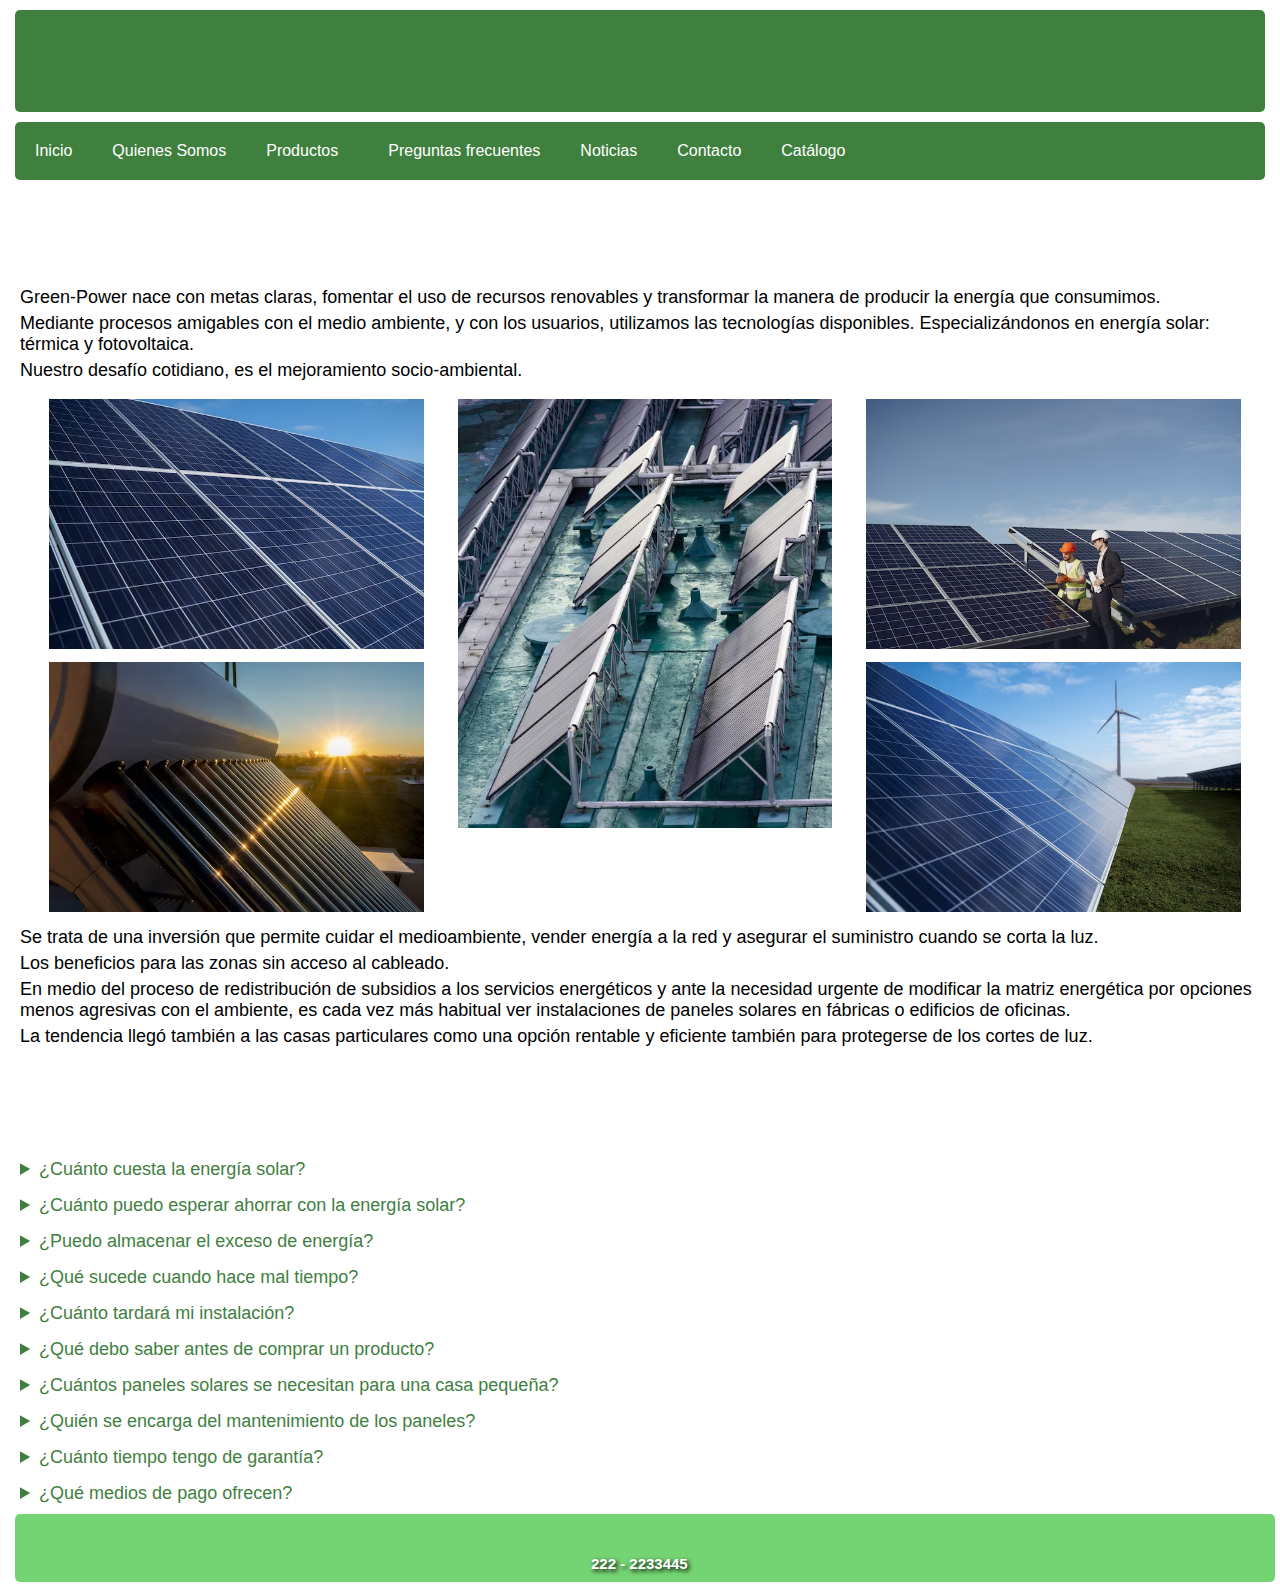
<file: pages/preguntas.html>
<!DOCTYPE html>
<html lang="es">
<head>
    <meta charset="UTF-8">
    <meta name="viewport" content="width=device-width, initial-scale=1.0">
    <title>Green-Power</title>
    <link rel="stylesheet" href="../css/style.css">
    <link rel="icon" href="../img/favicon.png" type="image/x-icon">
    <link rel="stylesheet" href="https://cdnjs.cloudflare.com/ajax/libs/font-awesome/6.4.2/css/all.min.css" integrity="sha512-z3gLpd7yknf1YoNbCzqRKc4qyor8gaKU1qmn+CShxbuBusANI9QpRohGBreCFkKxLhei6S9CQXFEbbKuqLg0DA==" crossorigin="anonymous" referrerpolicy="no-referrer" />
</head>
<body>
    <header>
        <h1 class="logo-gp">Green-Power</h1>
        <h2 class="logo-gp">Energía solar para un futuro brillante</h2>  
    </header>

    <span class="nav-bar" id="btnMenu"><i class="fa fa-bars"></i> Menú </span>
    <nav class="main-nav">
        <ul class="menu" id="menu">
            <li class="menu__item"><a href="../index.html" class="menu__link">Inicio</a></li>
            <li class="menu__item"><a href="quienes_somos.html" class="menu__link">Quienes Somos</a></li>
            <li class="menu__item container-submenu">
                <a href="#" class="menu__link submenu-btn">Productos <i class="fa-solid fa-chevron-down fa-xs"></i></a>
                <ul class="submenu">
                    <li class="menu__item"><a href="productos-001.html" class="menu__link">Termotanques Solares</a></li>
                    <li class="menu__item"><a href="productos-002.html" class="menu__link">Generadores Fotovoltáicos</a></li>
                    <li class="menu__item"><a href="productos-003.html" class="menu__link">Generadores Eólicos</a></li>
                </ul>

            </li>
            <li class="menu__item"><a href="preguntas.html" class="menu__link">Preguntas frecuentes</a></li>
            <li class="menu__item"><a href="blog_noticias.html" class="menu__link">Noticias</a></li>
            <li class="menu__item"><a href="registro.html" class="menu__link">Contacto</a></li>
            <li class="menu__item container-submenu">
                <a href="#" class="menu__link submenu-btn">Catálogo<i class="fa-solid fa-chevron-down fa-xs"></i></a>
                <ul class="submenu">
                    <li class="menu__item"><a href="productos.html" class="menu__link">Ver catálogo</a></li>
                    <li class="menu__item"><a href="producto_nuevo.html" class="menu__link">Dar de alta un producto</a></li>
                </ul>
            </li>        </ul>
    </nav>
    <script src="../scripts/script.js"></script>

    <h2 class="producto">Sistemas de Energía Renovable</h2>
    <div class="descrip">
            <p>Green-Power nace con metas claras, fomentar el uso de recursos renovables y transformar la manera de producir la energía que consumimos.</p>
            <p>Mediante procesos amigables con el medio ambiente, y con los usuarios, utilizamos las tecnologías disponibles. Especializándonos en energía solar: térmica y fotovoltaica.</p>
            <p>Nuestro desafío cotidiano, es el mejoramiento socio-ambiental.</p>
    </div>
    
    <div class="row"> 
            <div class="column">
                <img class="imag" src="../img/cuad-7.jpg" >
                <img class="imag" src="../img/cuad-4.jpg" >
            </div>
            
            <div class="column">
                <img class="imag" src="../img/cuad-2.jpg" >
            </div> 
        
            <div class="column">
                <img class="imag" src="../img/cuad8-.jpg" >
                <img class="imag" src="../img/cuad-9.jpg" >
            </div>
    </div>
        

    <div class="descrip">
        <p>Se trata de una inversión que permite cuidar el medioambiente, vender energía a la red y asegurar el suministro cuando se corta la luz.</p>
        <p>Los beneficios para las zonas sin acceso al cableado.</p>
        <p>En medio del proceso de redistribución de subsidios a los servicios energéticos y ante la necesidad urgente de modificar la matriz energética por opciones menos agresivas con el ambiente, es cada vez más habitual ver instalaciones de paneles solares en fábricas o edificios de oficinas.</p>
        <p>La tendencia llegó también a las casas particulares como una opción rentable y eficiente también para protegerse de los cortes de luz.</p>

    </div>

    <h2 class="producto">Preguntas frecuentes</h2>
    <details>
        <summary class="faq">¿Cuánto cuesta la energía solar?</summary>
        <p class="rta">El precio de la energía solar continúa descendiendo gracias a los avances tecnológicos y el crecimiento masivo de la potencia instalada.</p>
        <p class="rta">Los sistemas conectados a red actualmente rondan el 1 USD (oficial) por Wp de paneles, precio con instalación incluida.</p>
        <p class="rta">Este monto de inversión, teniendo en cuenta la vida útil de 30 años de los sistemas, da un precio de 0,0215 USD por kWh. </p>
    </details>
    <details>
        <summary class="faq">¿Cuánto puedo esperar ahorrar con la energía solar?</summary>
        <p class="rta">Dependiendo del tipo de sistema y de la cantidad de paneles solares, el ahorro puede ser el total de la factura de electricidad (sistemas conectados a red) o todo el combustible que se utiliza en un grupo electrógeno (sistemas fuera de red).</p>
    </details>
    <details>
        <summary class="faq">¿Puedo almacenar el exceso de energía?</summary>
        <p class="rta">Si, la energía que no se consume en el momento de la generación puede almacenarse en baterías, para poder ser utilizada cuando se requiera.</p>
    </details>
    <details>
        <summary class="faq">¿Qué sucede cuando hace mal tiempo?</summary>
        <p class="rta">Los paneles solares siempre generan algo de electricidad.</p>
        <p class="rta"> En días nublados, la generación es menor, lo que se compensa con electricidad tomada de la red en los sistemas conectados o de las baterías en los sistemas fuera de red.</p>
        <p class="rta">En los datos de generación de energía eléctrica de los sistemas que proponemos, los días nublados están contemplados en los datos históricos.</p>
    </details>
    <details>
        <summary class="faq">¿Cuánto tardará mi instalación?</summary>
        <p class="rta">La instalación de sistemas residenciales por lo general se realiza en el día.</p>
        <p class="rta">Contamos con profesionales y técnicos con amplia experiencia y las obras se planifican para ser llevadas adelante de forma rápida.</p>
    </details>
    <details>
        <summary class="faq">¿Qué debo saber antes de comprar un producto?</summary>
        <p class="rta">Para poder comprar kits solares desde internet, te recomendamos que leas la información que te brindamos, ya que con tanta oferta y competitividad entre tiendas on-line, en vez de favorecer al consumidor, la tendencia es abaratar costos.</p>
        <p class="rta">Por eso, antes de decidir sobre que kit solar comprar, necesitas tener más información.</p>
        <p class="rta">Podes ver toda la información en la sección "Productos".</p>
    </details>
    <details>
        <summary class="faq">¿Cuántos paneles solares se necesitan para una casa pequeña?</summary>
        <p class="rta">Esto dependerá de varios factores: el consumo anual de la vivienda, el tipo de panel solar elegido, la potencia del mismo, la orientación del tejado y la situación geográfica.</p>
        <p class="rta">Para más información, contáctenos por cualquiera de nuestros canales de atención.</p>
    </details>
    <details>
        <summary class="faq">¿Quién se encarga del mantenimiento de los paneles?</summary>
        <p class="rta">Al no tener componentes móviles, los sistemas de energía solar con paneles de escala residencial no requieren mantenimiento alguno.</p>
        <p class="rta">En sistemas de mayor potencia, de escala comercial / industrial, desde Green Power nos encargamos del mantenimiento preventivo y correctivo, con planes diseñados para cada instalación.</p>
    </details>
    <details>
        <summary class="faq">¿Cuánto tiempo tengo de garantía?</summary>
        <p class="rta">Cualquiera de nuestros productos cuenta con 1 año de garantía.</p>
    </details>
    <details>
        <summary class="faq">¿Qué medios de pago ofrecen?</summary>
        <p class="rta">Aceptamos todos los medios de pago.</p>
        <p class="rta">Para más información, envíe su consulta a través de cualquier medio de contacto que lo responderemos a la brevedad.</p>
    </details>

    <footer>
        <div class="fila">
            <div class="col">
                <h2>
                    <a href="mailto:green-power@gmx.es" target="_blank"><i class="fa-solid fa-envelope"></i> Correo</a>
                </h2>
            </div>
            <div class="col">
                <h2>
                    <a href="https://green-power-theta.vercel.app/" target="_blank"><i class="fa-solid fa-globe"></i> Página Web</a>
                </h2>
            </div>
            <div class="col">
                <h2>
                    <i class="fa-solid fa-phone"></i> Teléfono 
                    <br>
                </h2>
                <span class="info-contacto">222 - 2233445</span>
            </div>
            <div class="col">
                <h2>
                    <a href="https://wa.me/+542914612936?text=Déjenos su mensaje y nos comunicaremos a la brevedad " target="_blank"><i class="fa-brands fa-whatsapp"></i> Whatsapp</a>
                </h2>
            </div>
            <div class="col">
                <h2>
                    <a href="https://www.instagram.com/greenpowercac/" target="_blank"><i class="fa-brands fa-instagram"></i> Instagram</a>
                </h2>
            </div>
        </div>
    </footer>
</body>
</html>
</file>
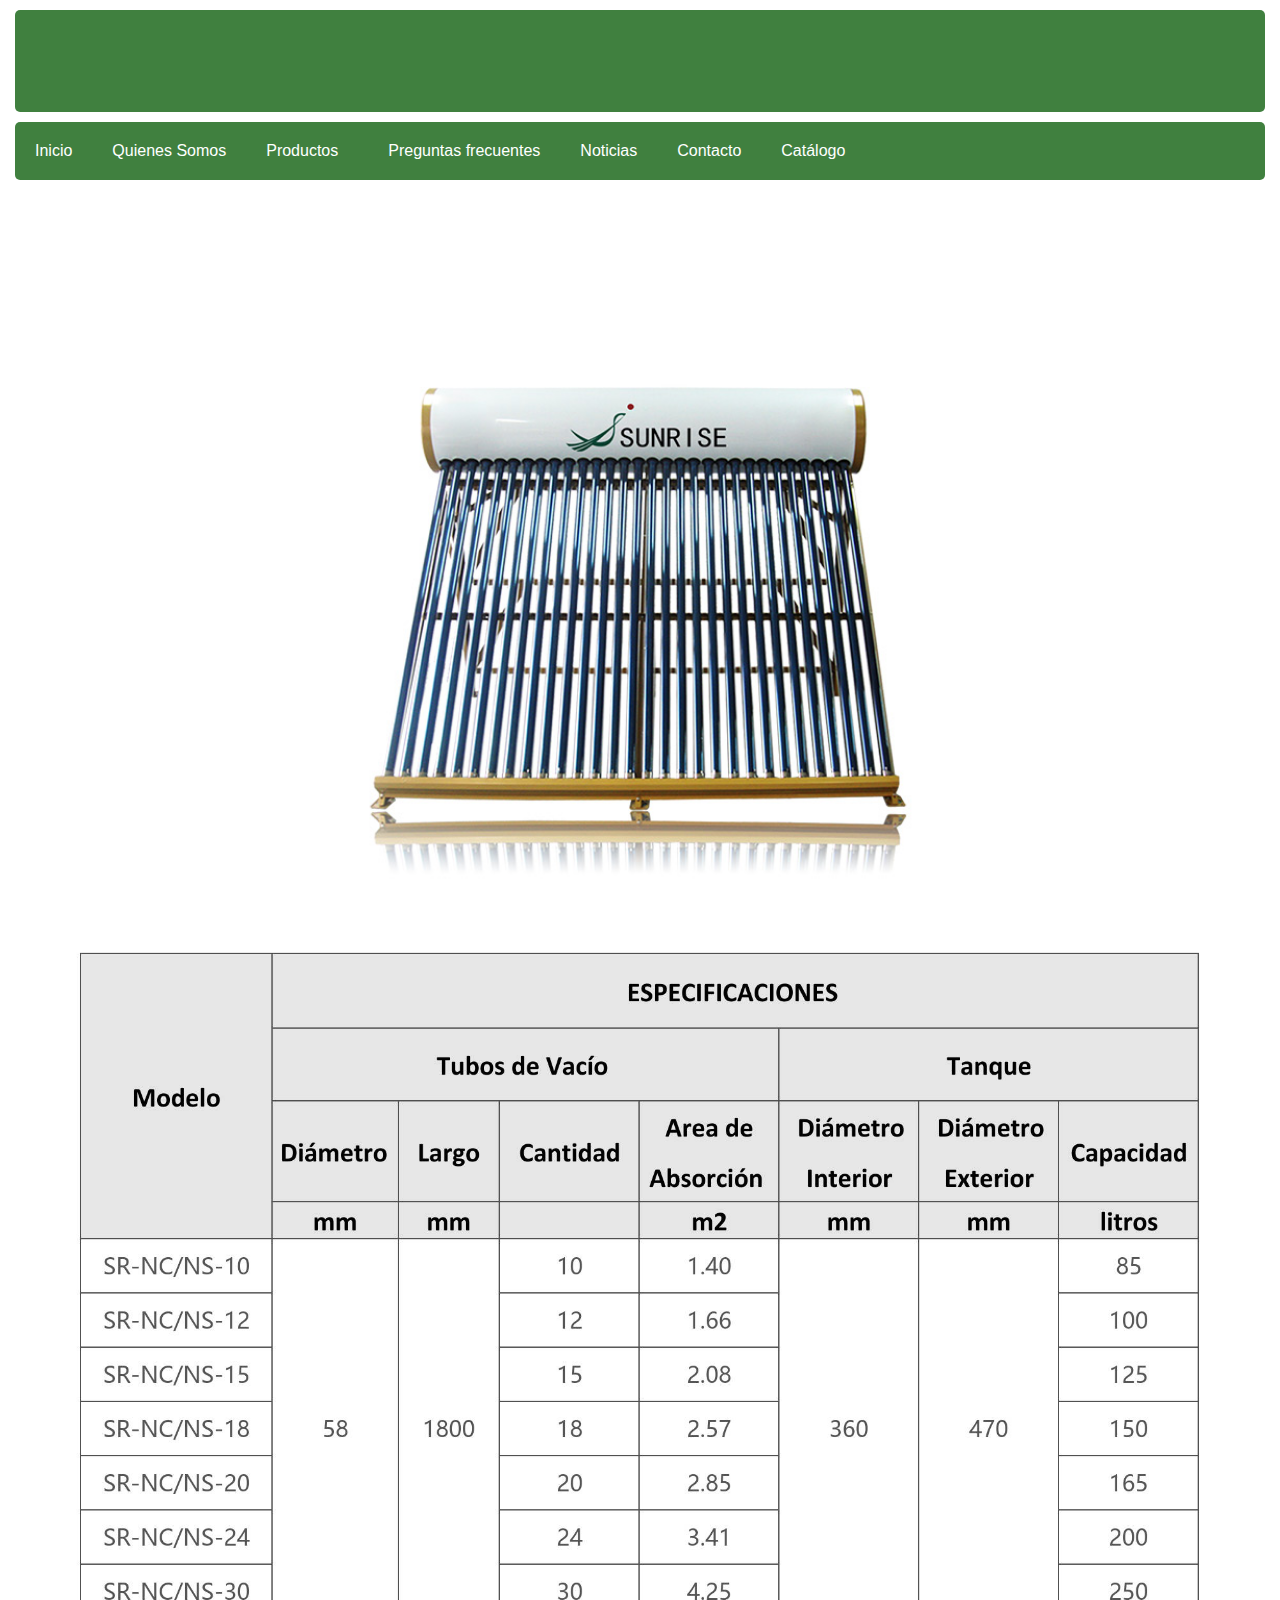
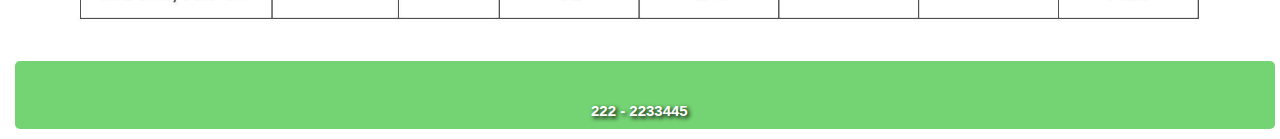
<file: pages/productos-001.html>
<!DOCTYPE html>
<html lang="es">
<head>
    <meta charset="UTF-8">
    <meta name="viewport" content="width=device-width, initial-scale=1.0">
    <title>productos-001</title>
    <link rel="stylesheet" href="../css/style.css">
    <link rel="icon" href="../img/favicon.png" type="image/x-icon">
    <link rel="stylesheet" href="https://cdnjs.cloudflare.com/ajax/libs/font-awesome/6.2.1/css/all.min.css"
    integrity="sha512-MV7K8+y+gLIBoVD59lQIYicR65iaqukzvf/nwasF0nqhPay5w/9lJmVM2hMDcnK1OnMGCdVK+iQrJ7lzPJQd1w=="
    crossorigin="anonymous" referrerpolicy="no-referrer" />
   
</head>
<body>
    <header>
        <h1 class="logo-gp">Green-Power</h1>
        <h2 class="logo-gp">Energía solar para un futuro brillante</h2>  
    </header>
    <span class="nav-bar" id="btnMenu"><i class="fa fa-bars"></i> Menú </span>
    <nav class="main-nav">
        <ul class="menu" id="menu">
            <li class="menu__item"><a href="../index.html" class="menu__link">Inicio</a></li>
            <li class="menu__item"><a href="quienes_somos.html" class="menu__link">Quienes Somos</a></li>
            <li class="menu__item container-submenu">
                <a href="#" class="menu__link submenu-btn">Productos <i class="fa-solid fa-chevron-down fa-xs"></i></a><ul class="submenu">
                <li class="menu__item"><a href="productos-001.html" class="menu__link">Termotanques Solares</a></li>
                <li class="menu__item"><a href="productos-002.html" class="menu__link">Generadores Fotovoltáicos    </a></li>
                <li class="menu__item"><a href="productos-003.html" class="menu__link">Generadores Eólicos   </a></li>           
            </ul>

            </li>
            <li class="menu__item"><a href="preguntas.html" class="menu__link">Preguntas frecuentes</a></li>
            <li class="menu__item"><a href="blog_noticias.html" class="menu__link">Noticias</a></li>
            <li class="menu__item"><a href="registro.html" class="menu__link">Contacto</a></li>
            <li class="menu__item container-submenu">
                <a href="#" class="menu__link submenu-btn">Catálogo<i class="fa-solid fa-chevron-down fa-xs"></i></a>
                <ul class="submenu">
                    <li class="menu__item"><a href="productos.html" class="menu__link">Ver catálogo</a></li>
                    <li class="menu__item"><a href="producto_nuevo.html" class="menu__link">Dar de alta un producto</a></li>
                </ul>
            </li>        </ul>
    </nav>
    <script src="../scripts/script.js"></script>
    
    <div>
      <h2 class="producto">Termotanques Solares</h2>
    <img class="img-producto" src="../img/producto-001.jpg" alt="Termotanque Solar">
    <img class="tbl-producto" src="../img/Tabla-Esp.001.jpg" alt="Especificaciones-001">
    </div>



    <footer>
        <div class="fila">
            <div class="col">
                <h2>
                    <a href="mailto:green-power@gmx.es" target="_blank"><i class="fa-solid fa-envelope"></i> Correo</a>
                </h2>
            </div>
            <div class="col">
                <h2>
                    <a href="https://green-power-theta.vercel.app/" target="_blank"><i class="fa-solid fa-globe"></i> Página Web</a>
                </h2>
            </div>
            <div class="col">
                <h2>
                    <i class="fa-solid fa-phone"></i> Teléfono 
                    <br>
                </h2>
                <span class="info-contacto">222 - 2233445</span>
            </div>
            <div class="col">
                <h2>
                    <a href="https://wa.me/+542914612936?text=Déjenos su mensaje y nos comunicaremos a la brevedad " target="_blank"><i class="fa-brands fa-whatsapp"></i> Whatsapp</a>
                </h2>
            </div>
            <div class="col">
                <h2>
                    <a href="https://www.instagram.com/greenpowercac/" target="_blank"><i class="fa-brands fa-instagram"></i> Instagram</a>
                </h2>
            </div>
        </div>
    </footer>
    
</body>
</html>
</file>
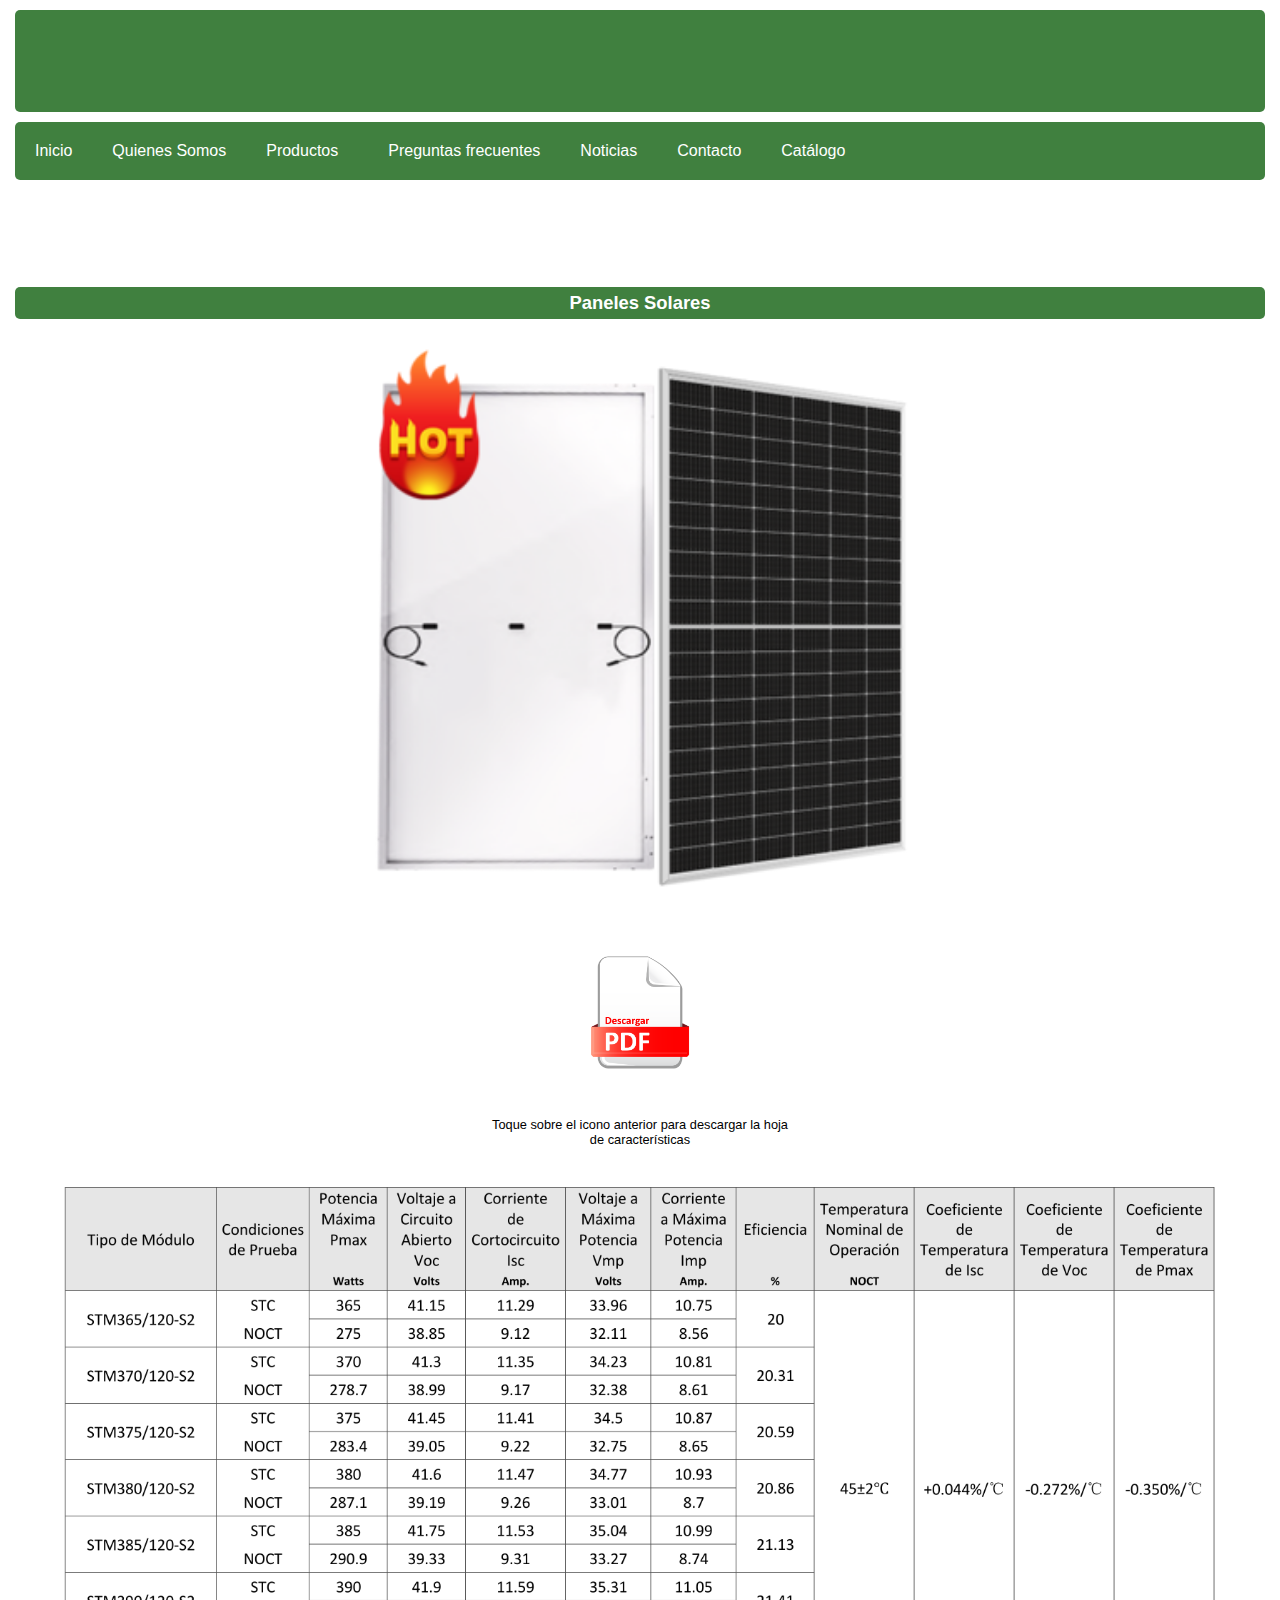
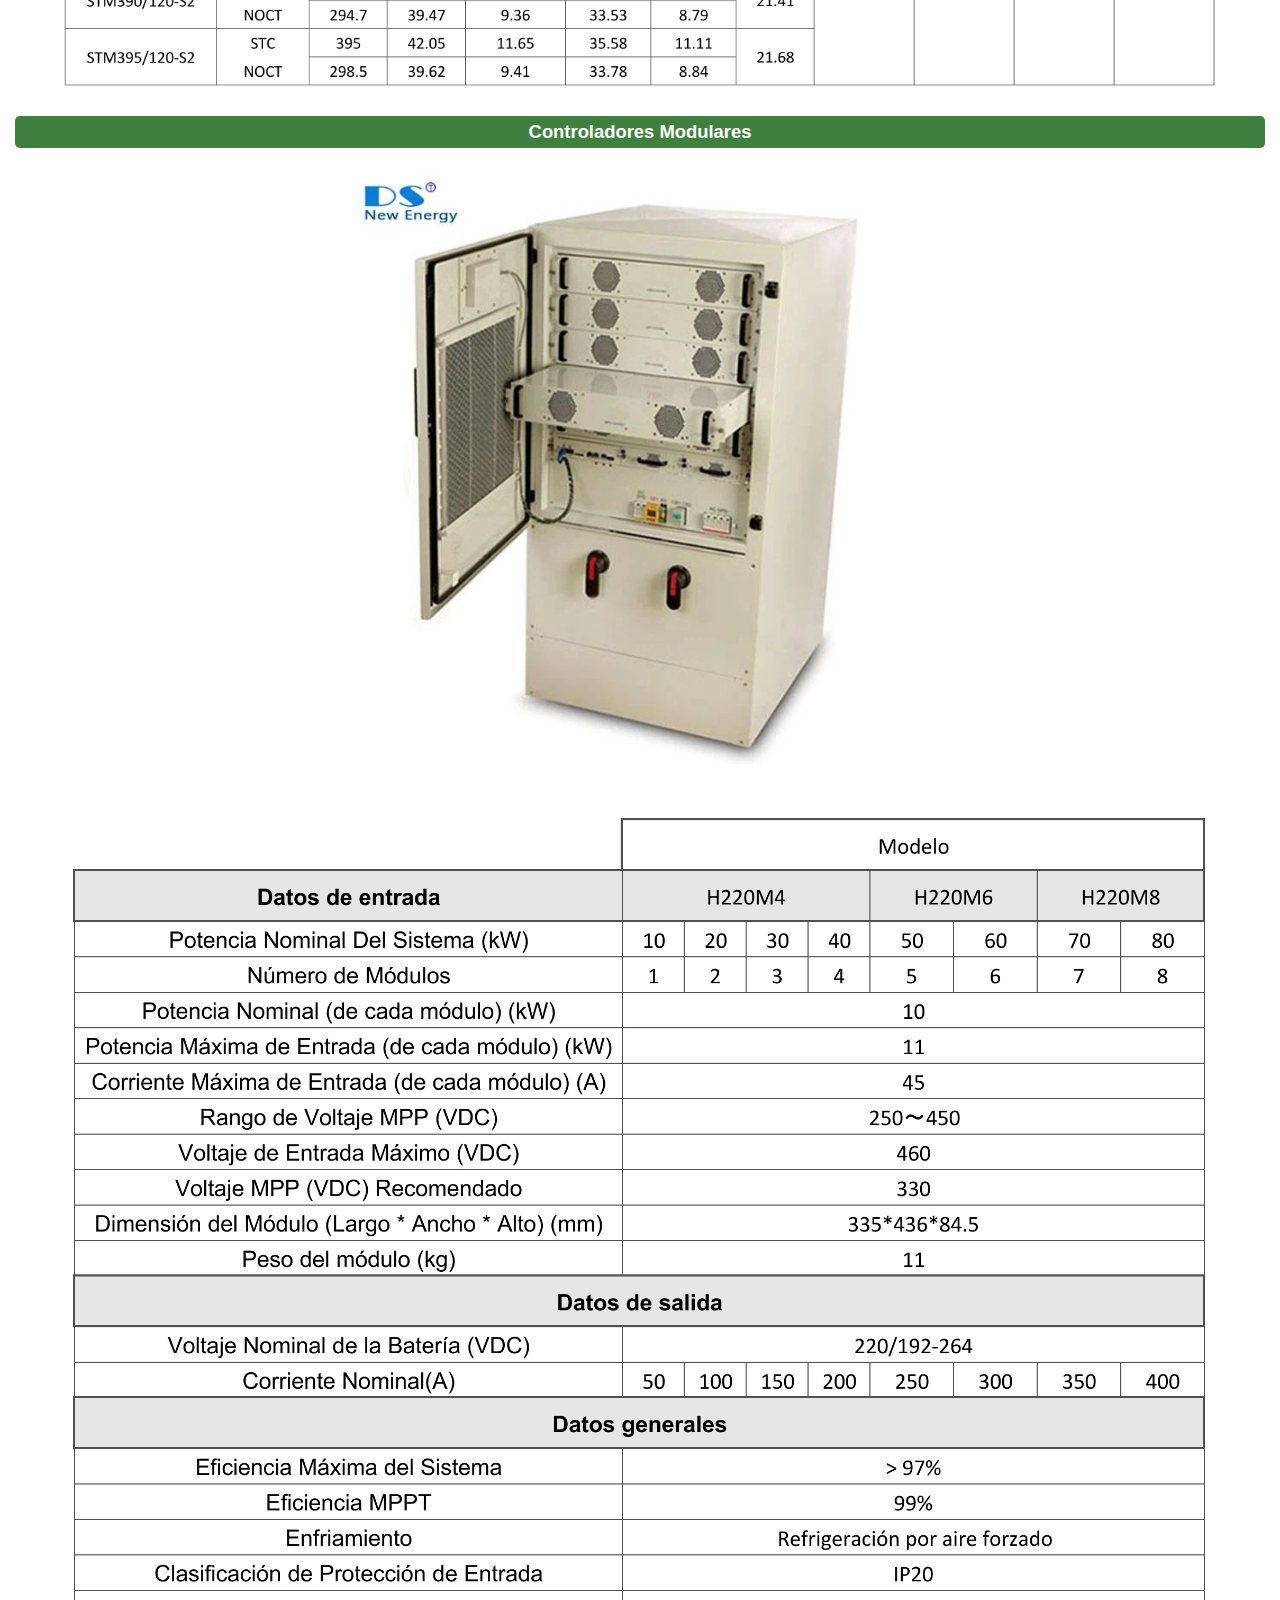
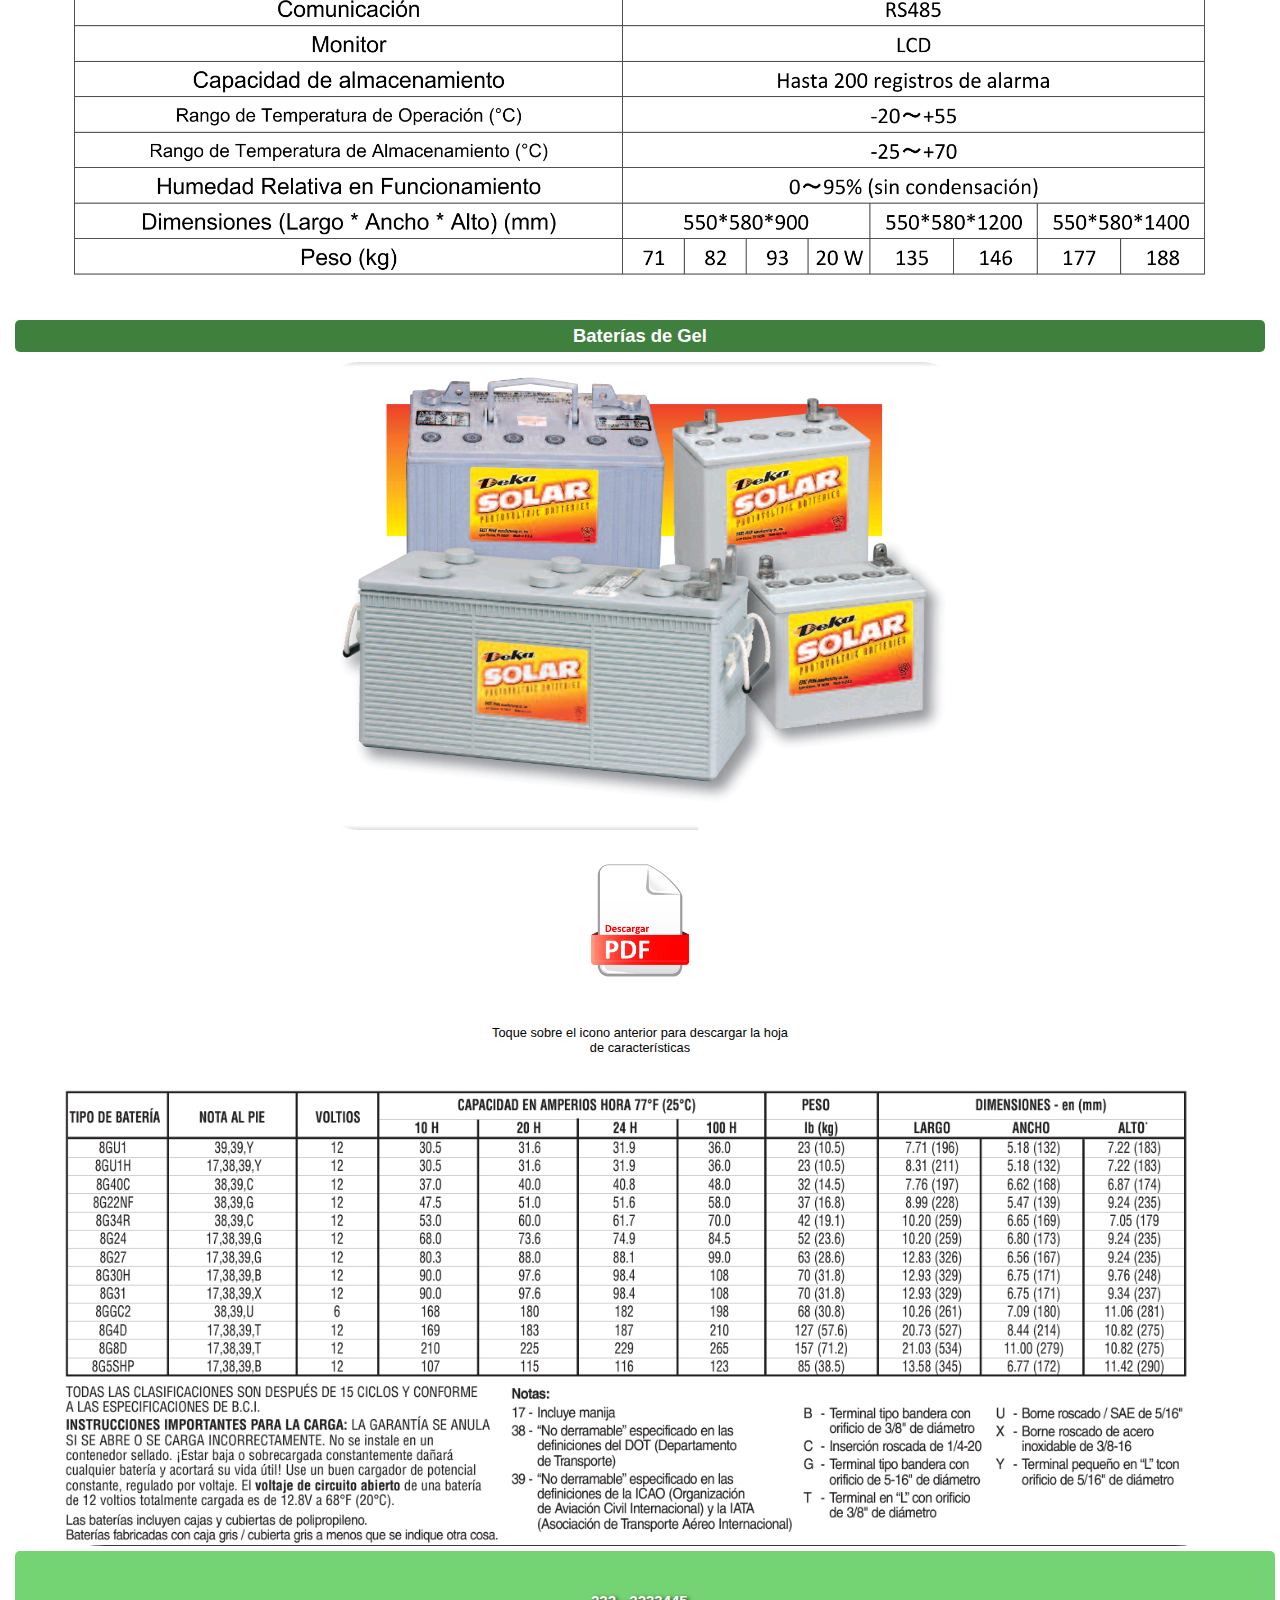
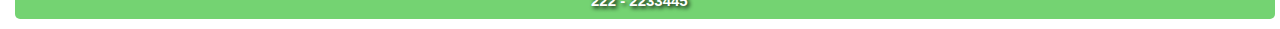
<file: pages/productos-002.html>
<!DOCTYPE html>
<html lang="es">
<head>
    <meta charset="UTF-8">
    <meta name="viewport" content="width=device-width, initial-scale=1.0">
    <title>productos-002</title>
    <link rel="stylesheet" href="../css/style.css">
    <link rel="icon" href="../img/favicon.png" type="image/x-icon">
    <link rel="stylesheet" href="https://cdnjs.cloudflare.com/ajax/libs/font-awesome/6.2.1/css/all.min.css"
    integrity="sha512-MV7K8+y+gLIBoVD59lQIYicR65iaqukzvf/nwasF0nqhPay5w/9lJmVM2hMDcnK1OnMGCdVK+iQrJ7lzPJQd1w=="
    crossorigin="anonymous" referrerpolicy="no-referrer" />
   
</head>
<body>
    <header>
        <h1 class="logo-gp">Green-Power</h1>
        <h2 class="logo-gp">Energía solar para un futuro brillante</h2>  
    </header>
    <span class="nav-bar" id="btnMenu"><i class="fa fa-bars"></i> Menú </span>
    <nav class="main-nav">
        <ul class="menu" id="menu">
            <li class="menu__item"><a href="../index.html" class="menu__link">Inicio</a></li>
            <li class="menu__item"><a href="quienes_somos.html" class="menu__link">Quienes Somos</a></li>
            <li class="menu__item container-submenu">
                <a href="#" class="menu__link submenu-btn">Productos <i class="fa-solid fa-chevron-down fa-xs"></i></a>
                <ul class="submenu">
                <li class="menu__item"><a href="productos-001.html" class="menu__link">Termotanques Solares</a></li>
                <li class="menu__item"><a href="productos-002.html" class="menu__link">Generadores Fotovoltáicos    </a></li>
                <li class="menu__item"><a href="productos-003.html" class="menu__link">Generadores Eólicos   </a></li>           
            </ul>

            </li>
            <li class="menu__item"><a href="preguntas.html" class="menu__link">Preguntas frecuentes</a></li>
            <li class="menu__item"><a href="blog_noticias.html" class="menu__link">Noticias</a></li>
            <li class="menu__item"><a href="registro.html" class="menu__link">Contacto</a></li>
            <li class="menu__item container-submenu">
                <a href="#" class="menu__link submenu-btn">Catálogo<i class="fa-solid fa-chevron-down fa-xs"></i></a>
                <ul class="submenu">
                    <li class="menu__item"><a href="productos.html" class="menu__link">Ver catálogo</a></li>
                    <li class="menu__item"><a href="producto_nuevo.html" class="menu__link">Dar de alta un producto</a></li>
                </ul>
            </li>        </ul>
    </nav>
    <script src="../scripts/script.js"></script>
    
    <div>
      <h2 class="producto">Electricidad Fotovoltaica</h2>
      
      <!--- Sub-Categoría:  Paneles Solares --->
      <h3 class="producto">Paneles Solares </h3>
      <img class="img-producto" src="../img/producto-002.png" alt="Termotanque Solar">
      <a href="../downloads/brochure-002.pdf" download><img class="iconos-descarga" src="../img/Icono-Descargar-PDF.png" alt="ícono PDF"></a>
      <p class="iconos-leyenda">Toque sobre el icono anterior para descargar la hoja de características</p>
      <img class="tbl-producto" src="../img/Tabla-Esp-002.png" alt="Especificaciones-002">
      <!---   Sub-Categoría: Controladores   --->
      <h3 class="producto">Controladores Modulares</h3>
      <img class="img-producto" src="../img/producto-003.jpg" alt="Controlador Modular">
      <img class="tbl-producto" src="../img/Tabla-Esp.003.jpg" alt="Especificaciones-003">
      <!--- Fuente: https://www.dsisolar.com/charge-controller/solar-charge-controller/high-power-modular-solar-charge-controller.html
      --->
      <!---   Sub-Categoría: Baterías Gel   --->
      <h3 class="producto">Baterías de Gel</h3>
      <img class="img-producto" src="../img/producto-005.jpg" alt="Baterías Gel">
      <a href="../downloads/brochure-003.pdf" download><img class="iconos-descarga" src="../img/Icono-Descargar-PDF.png" alt="ícono PDF"></a>
      <p class="iconos-leyenda">Toque sobre el icono anterior para descargar la hoja de características</p>
      <img class="tbl-producto" src="../img/Tabla-Esp.005.jpg" alt="Especificaciones-005">
    </div>



    <footer>
        <div class="fila">
            <div class="col">
                <h2>
                    <a href="mailto:green-power@gmx.es" target="_blank"><i class="fa-solid fa-envelope"></i> Correo</a>
                </h2>
            </div>
            <div class="col">
                <h2>
                    <a href="https://green-power-theta.vercel.app/" target="_blank"><i class="fa-solid fa-globe"></i> Página Web</a>
                </h2>
            </div>
            <div class="col">
                <h2>
                    <i class="fa-solid fa-phone"></i> Teléfono 
                    <br>
                </h2>
                <span class="info-contacto">222 - 2233445</span>
            </div>
            <div class="col">
                <h2>
                    <a href="https://wa.me/+542914612936?text=Déjenos su mensaje y nos comunicaremos a la brevedad " target="_blank"><i class="fa-brands fa-whatsapp"></i> Whatsapp</a>
                </h2>
            </div>
            <div class="col">
                <h2>
                    <a href="https://www.instagram.com/greenpowercac/" target="_blank"><i class="fa-brands fa-instagram"></i> Instagram</a>
                </h2>
            </div>
        </div>
    </footer>
    
</body>
</html>
</file>
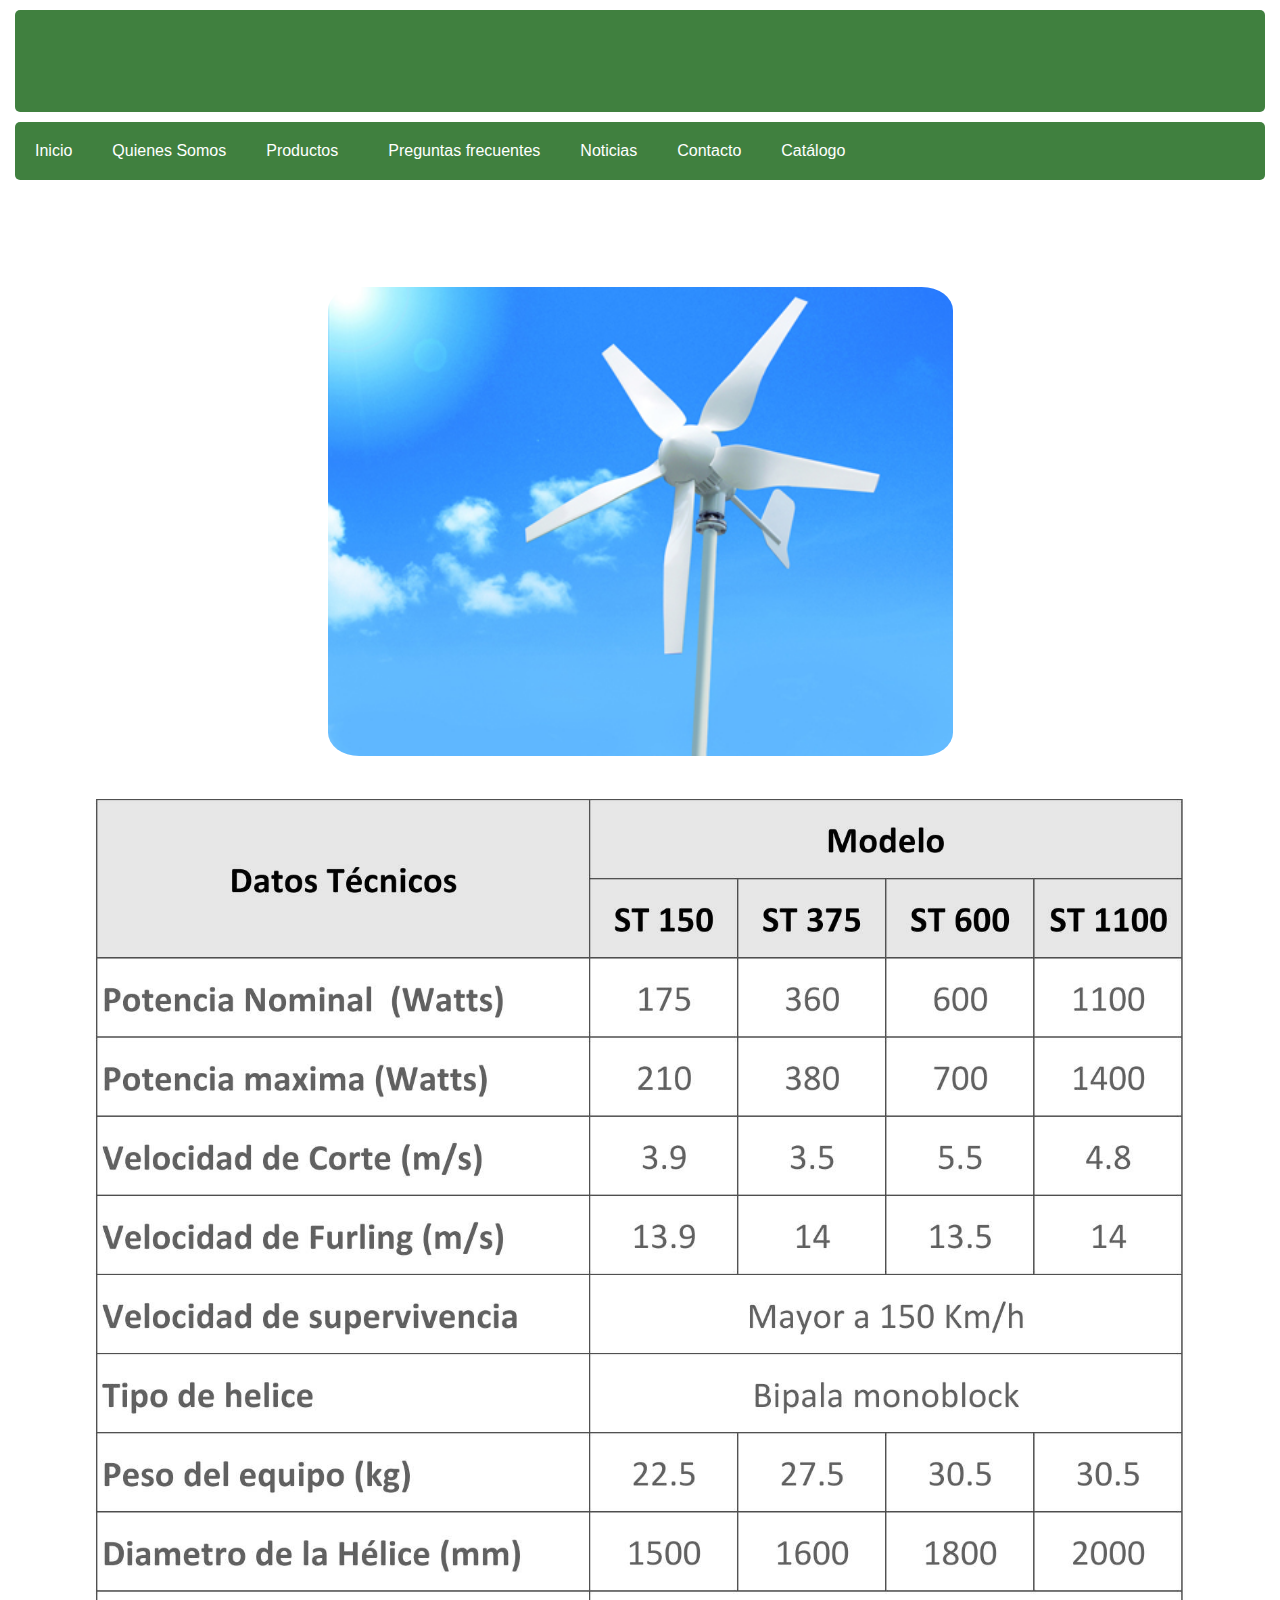
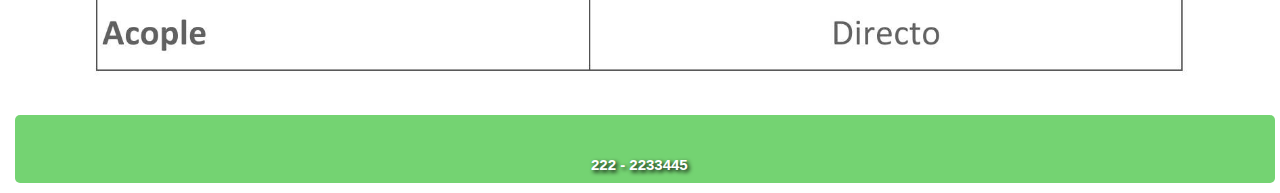
<file: pages/productos-003.html>
<!DOCTYPE html>
<html lang="es">
<head>
    <meta charset="UTF-8">
    <meta name="viewport" content="width=device-width, initial-scale=1.0">
    <title>productos-003</title>
    <link rel="stylesheet" href="../css/style.css">
    <link rel="icon" href="../img/favicon.png" type="image/x-icon">
    <link rel="stylesheet" href="https://cdnjs.cloudflare.com/ajax/libs/font-awesome/6.2.1/css/all.min.css"
    integrity="sha512-MV7K8+y+gLIBoVD59lQIYicR65iaqukzvf/nwasF0nqhPay5w/9lJmVM2hMDcnK1OnMGCdVK+iQrJ7lzPJQd1w=="
    crossorigin="anonymous" referrerpolicy="no-referrer" />
   
</head>
<body>
    <header>
        <h1 class="logo-gp">Green-Power</h1>
        <h2 class="logo-gp">Energía solar para un futuro brillante</h2>  
    </header>
    <span class="nav-bar" id="btnMenu"><i class="fa fa-bars"></i> Menú </span>
    <nav class="main-nav">
        <ul class="menu" id="menu">
            <li class="menu__item"><a href="../index.html" class="menu__link">Inicio</a></li>
            <li class="menu__item"><a href="quienes_somos.html" class="menu__link">Quienes Somos</a></li>
            <li class="menu__item container-submenu">
                <a href="#" class="menu__link submenu-btn">Productos <i class="fa-solid fa-chevron-down fa-xs"></i></a>
                <ul class="submenu">
                <li class="menu__item"><a href="productos-001.html" class="menu__link">Termotanques Solares</a></li>
                <li class="menu__item"><a href="productos-002.html" class="menu__link">Generadores Fotovoltáicos    </a></li>
                <li class="menu__item"><a href="productos-003.html" class="menu__link">Generadores Eólicos   </a></li>           
            </ul>

            </li>
            <li class="menu__item"><a href="preguntas.html" class="menu__link">Preguntas frecuentes</a></li>
            <li class="menu__item"><a href="blog_noticias.html" class="menu__link">Noticias</a></li>
            <li class="menu__item"><a href="registro.html" class="menu__link">Contacto</a></li>
            <li class="menu__item container-submenu">
                <a href="#" class="menu__link submenu-btn">Catálogo<i class="fa-solid fa-chevron-down fa-xs"></i></a>
                <ul class="submenu">
                    <li class="menu__item"><a href="productos.html" class="menu__link">Ver catálogo</a></li>
                    <li class="menu__item"><a href="producto_nuevo.html" class="menu__link">Dar de alta un producto</a></li>
                </ul>
            </li>        </ul>
    </nav>
    <script src="../scripts/script.js"></script>
    
    <div>
     <h2 class="producto">Generadores Eólicos</h2>
      <img class="img-producto" src="../img/producto-003.jpeg" alt="Generador Eólico">
      <img class="tbl-producto" src="../img/Tabla-Esp.003.jpeg" alt="Especificaciones-003">
    </div>



    <footer>
        <div class="fila">
            <div class="col">
                <h2>
                    <a href="mailto:green-power@gmx.es" target="_blank"><i class="fa-solid fa-envelope"></i> Correo</a>
                </h2>
            </div>
            <div class="col">
                <h2>
                    <a href="https://green-power-theta.vercel.app/" target="_blank"><i class="fa-solid fa-globe"></i> Página Web</a>
                </h2>
            </div>
            <div class="col">
                <h2>
                    <i class="fa-solid fa-phone"></i> Teléfono 
                    <br>
                </h2>
                <span class="info-contacto">222 - 2233445</span>
            </div>
            <div class="col">
                <h2>
                    <a href="https://wa.me/+542914612936?text=Déjenos su mensaje y nos comunicaremos a la brevedad " target="_blank"><i class="fa-brands fa-whatsapp"></i> Whatsapp</a>
                </h2>
            </div>
            <div class="col">
                <h2>
                    <a href="https://www.instagram.com/greenpowercac/" target="_blank"><i class="fa-brands fa-instagram"></i> Instagram</a>
                </h2>
            </div>
        </div>
    </footer>
    
</body>
</html>
</file>
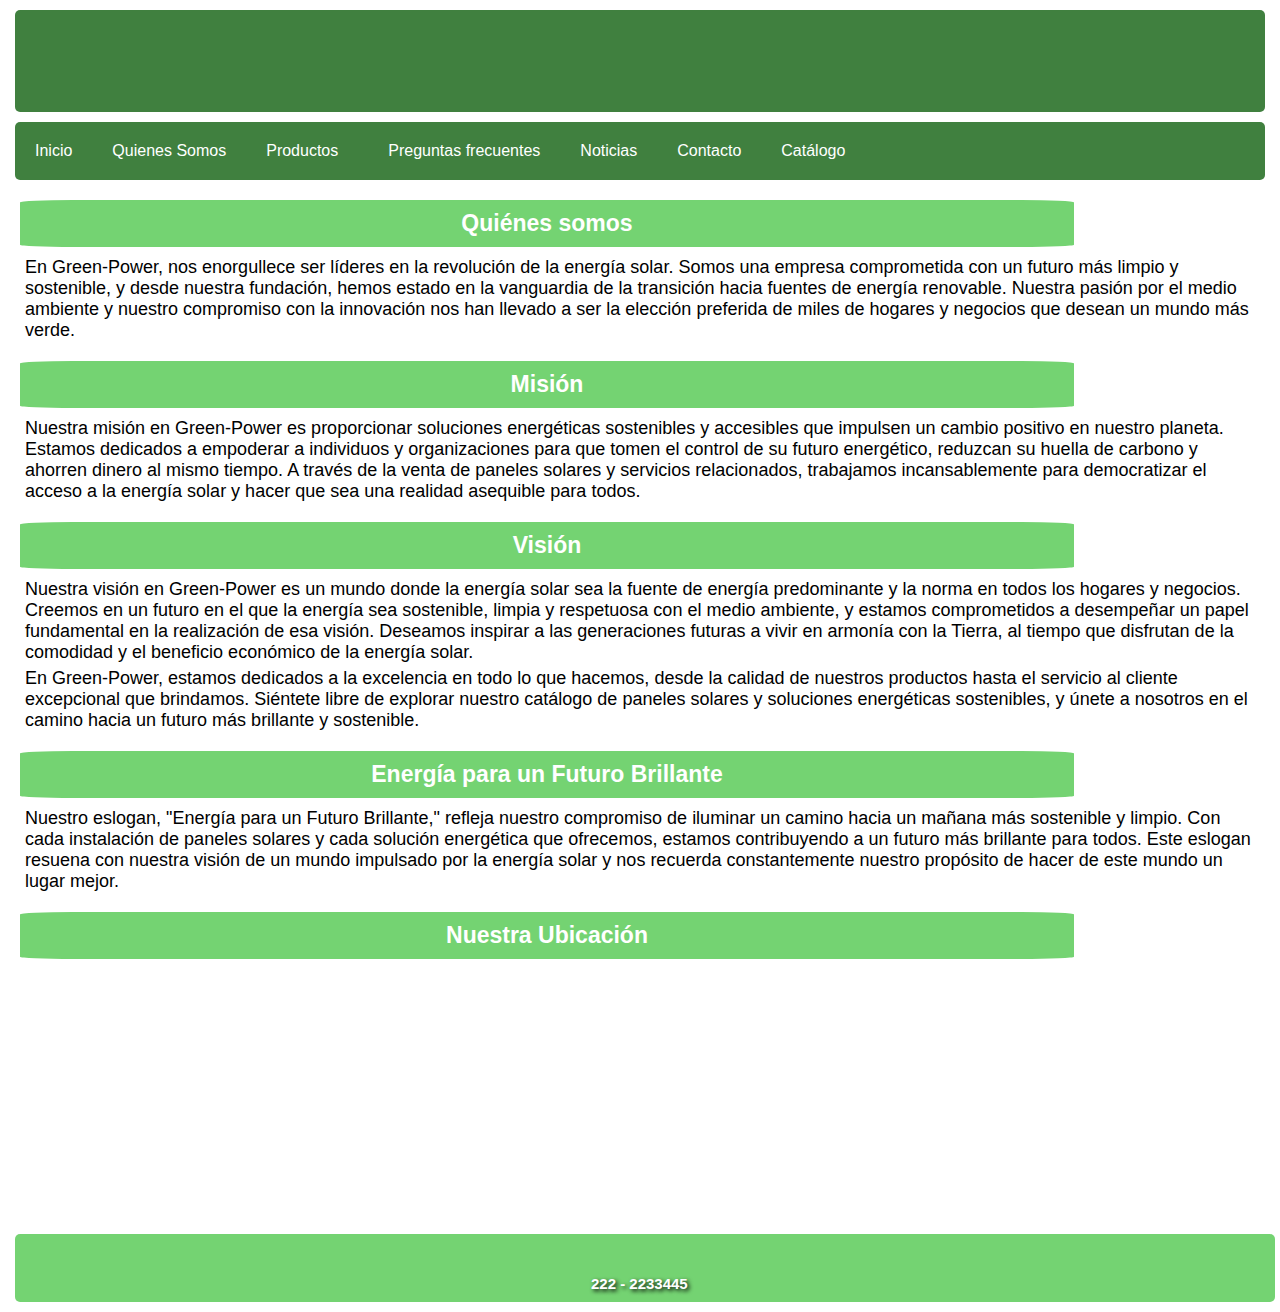
<file: pages/quienes_somos.html>
<!DOCTYPE html>
<html lang="es">
<head>
    <meta charset="UTF-8">
    <meta name="viewport" content="width=device-width, initial-scale=1.0">
    <title>Quienes somos</title>
    <link rel="stylesheet" href="../css/style.css">
    <link rel="icon" href="../img/favicon.png" type="image/x-icon">
    <link rel="stylesheet" href="https://cdnjs.cloudflare.com/ajax/libs/font-awesome/6.2.1/css/all.min.css"
    integrity="sha512-MV7K8+y+gLIBoVD59lQIYicR65iaqukzvf/nwasF0nqhPay5w/9lJmVM2hMDcnK1OnMGCdVK+iQrJ7lzPJQd1w=="
    crossorigin="anonymous" referrerpolicy="no-referrer" />
   
</head>
<body>
    <header>
        <h1 class="logo-gp">Green-Power</h1>
        <h2 class="logo-gp">Energía solar para un futuro brillante</h2>  
    </header>
    <span class="nav-bar" id="btnMenu"><i class="fa fa-bars"></i> Menú </span>
    <nav class="main-nav">
        <ul class="menu" id="menu">
            <li class="menu__item"><a href="../index.html" class="menu__link">Inicio</a></li>
            <li class="menu__item"><a href="quienes_somos.html" class="menu__link">Quienes Somos</a></li>
            <li class="menu__item container-submenu">
                <a href="#" class="menu__link submenu-btn">Productos <i class="fa-solid fa-chevron-down fa-xs"></i></a>
                <ul class="submenu">
                    <li class="menu__item"><a href="productos-001.html" class="menu__link">Termotanques Solares</a></li>
                    <li class="menu__item"><a href="productos-002.html" class="menu__link">Generadores Fotovoltáicos</a></li>
                    <li class="menu__item"><a href="productos-003.html" class="menu__link">Generadores Eólicos</a></li>
                </ul>

            </li>
            <li class="menu__item"><a href="preguntas.html" class="menu__link">Preguntas frecuentes</a></li>
            <li class="menu__item"><a href="blog_noticias.html" class="menu__link">Noticias</a></li>
            <li class="menu__item"><a href="registro.html" class="menu__link">Contacto</a></li>
            <li class="menu__item container-submenu">
                <a href="#" class="menu__link submenu-btn">Catálogo<i class="fa-solid fa-chevron-down fa-xs"></i></a>
                <ul class="submenu">
                    <li class="menu__item"><a href="productos.html" class="menu__link">Ver catálogo</a></li>
                    <li class="menu__item"><a href="producto_nuevo.html" class="menu__link">Dar de alta un producto</a></li>
                </ul>
            </li>        </ul>
    </nav>
    <script src="../scripts/script.js"></script>

    <div class="qs">
       <section>
        <h4>Quiénes somos</h4>
        <p>En Green-Power, nos enorgullece ser líderes en la revolución de la energía solar. Somos una empresa comprometida con un futuro más limpio y sostenible, y desde nuestra fundación, hemos estado en la vanguardia de la transición hacia fuentes de energía renovable. Nuestra pasión por el medio ambiente y nuestro compromiso con la innovación nos han llevado a ser la elección preferida de miles de hogares y negocios que desean un mundo más verde.</p>
    </section>
    <section>
        <h4>Misión</h4>
        <p>Nuestra misión en Green-Power es proporcionar soluciones energéticas sostenibles y accesibles que impulsen un cambio positivo en nuestro planeta. Estamos dedicados a empoderar a individuos y organizaciones para que tomen el control de su futuro energético, reduzcan su huella de carbono y ahorren dinero al mismo tiempo. A través de la venta de paneles solares y servicios relacionados, trabajamos incansablemente para democratizar el acceso a la energía solar y hacer que sea una realidad asequible para todos.</p>
    </section>
    <section>
        <h4>Visión</h4>
        <p>Nuestra visión en Green-Power es un mundo donde la energía solar sea la fuente de energía predominante y la norma en todos los hogares y negocios. Creemos en un futuro en el que la energía sea sostenible, limpia y respetuosa con el medio ambiente, y estamos comprometidos a desempeñar un papel fundamental en la realización de esa visión. Deseamos inspirar a las generaciones futuras a vivir en armonía con la Tierra, al tiempo que disfrutan de la comodidad y el beneficio económico de la energía solar.</p>
        <p>En Green-Power, estamos dedicados a la excelencia en todo lo que hacemos, desde la calidad de nuestros productos hasta el servicio al cliente excepcional que brindamos. Siéntete libre de explorar nuestro catálogo de paneles solares y soluciones energéticas sostenibles, y únete a nosotros en el camino hacia un futuro más brillante y sostenible.</p>
    </section>
    <section>
        <h4>Energía para un Futuro Brillante</h4>    
        <p>Nuestro eslogan, "Energía para un Futuro Brillante," refleja nuestro compromiso de iluminar un camino hacia un mañana más sostenible y limpio. Con cada instalación de paneles solares y cada solución energética que ofrecemos, estamos contribuyendo a un futuro más brillante para todos. Este eslogan resuena con nuestra visión de un mundo impulsado por la energía solar y nos recuerda constantemente nuestro propósito de hacer de este mundo un lugar mejor.</p>
    </section> 
    <section>
        <h4>Nuestra Ubicación</h4>
        <div class="contMapas">
            <iframe class="mapas" src="https://www.google.com/maps/embed?pb=!1m17!1m12!1m3!1d3404.452150955477!2d-64.10378399999999!3d-31.429217!2m3!1f0!2f0!3f0!3m2!1i1024!2i768!4f13.1!3m2!1m1!2zMzHCsDI1JzQ1LjIiUyA2NMKwMDYnMTMuNiJX!5e0!3m2!1ses-419!2sar!4v1697287639821!5m2!1ses-419!2sar" width="270" height="250" style="border:0;" scrolling="auto" allowfullscreen="" loading="lazy" referrerpolicy="no-referrer-when-downgrade">Ubicación Parque Industrial</iframe>
            <iframe class="mapas" src="https://www.google.com/maps/embed?pb=!1m18!1m12!1m3!1d347.72609959342105!2d-64.1894758645409!3d-31.411842218914508!2m3!1f0!2f0!3f0!3m2!1i1024!2i768!4f13.1!3m3!1m2!1s0x9432987f3521a2d3%3A0x7e9b20eb49b561c2!2sAv.%20Col%C3%B3n%20499%2C%20X5000EPF%20X5000EPE%2C%20C%C3%B3rdoba!5e0!3m2!1ses-419!2sar!4v1697287909966!5m2!1ses-419!2sar" width="270" height="250" style="border:0;" scrolling="auto" allowfullscreen="" loading="lazy" referrerpolicy="no-referrer-when-downgrade">Ubicación de nuestras oficinas</iframe>    
        </div>
    </section>
    </div>

    <footer>
        <div class="fila">
            <div class="col">
                <h2>
                    <a href="mailto:green-power@gmx.es" target="_blank"><i class="fa-solid fa-envelope"></i> Correo</a>
                </h2>
            </div>
            <div class="col">
                <h2>
                    <a href="https://green-power-theta.vercel.app/" target="_blank"><i class="fa-solid fa-globe"></i> Página Web</a>
                </h2>
            </div>
            <div class="col">
                <h2>
                    <i class="fa-solid fa-phone"></i> Teléfono 
                    <br>
                </h2>
                <span class="info-contacto">222 - 2233445</span>
            </div>
            <div class="col">
                <h2>
                    <a href="https://wa.me/+542914612936?text=Déjenos su mensaje y nos comunicaremos a la brevedad " target="_blank"><i class="fa-brands fa-whatsapp"></i> Whatsapp</a>
                </h2>
            </div>
            <div class="col">
                <h2>
                    <a href="https://www.instagram.com/greenpowercac/" target="_blank"><i class="fa-brands fa-instagram"></i> Instagram</a>
                </h2>
            </div>
        </div>
    </footer>
    
</body>
</html>
</file>
<file: css/style.css>
/*  Hoja de Estilos Proyecto CAC Phyton  */
:root {
/*     

       Colores Globales 

Cambié esta parte del código para unificar la definición de los colores en un solo lugar.
JE 20230927-1115

*/

  --fondo-std: rgba(116, 211, 114, 1.0);
  --fondo-menu: rgba(64, 128, 63, 1.0);  
  --frente-std: white;
  --top-logo: 300px;
  --logo-size: 500px;
  --botones: rgba(64, 128, 63, 1.0);
  --botones_over: linear-gradient(135deg, #aaffaa, #55ff55);
}

* {
  margin: 5px;
  padding: 0px;
  box-sizing: border-box;
  font-family: Roboto, Sans-Serif;
  font-family: Fascinate Inline, sans-serif;
}

footer {
    text-align: center;
    font-size: 12px;
    background-color: var(--fondo-std);
    border-radius: 5px;
    width: 100%;
}

footer, .fila, .img{
  display: flex;
}

.imgIndex {
  width: 100%;
  opacity: 0.8;
}


.img {
  margin-top: 10px;
  /* width: 100%; */
  align-content: center;
}

.row {
  display: flex;
  flex-wrap: wrap;
  justify-content: space-evenly;
}

/* 3 columnas*/
.column { 
  flex: 30%;
  max-width: 30%;
} 

.column .imag {
  margin-top: 8px;
  vertical-align: middle;
  max-width: 100%;
}

h4 {
  text-align: center;
}

footer  .info-contacto {
color: white;
font-size: 15px;
text-shadow: 2px 2px 4px rgba(0, 0, 0, 1);
font-weight: bold;
}

footer, .fila {
  justify-content: space-around;
}

header h1, h2 {
  color: white;
  text-shadow: 2px 2px 4px rgba(0, 0, 0, 1);
  text-align: center;
  position: relative;
  animation: aparecer 3s forwards;
  opacity: 0; 
  white-space: nowrap; 
  overflow: hidden; 
}

h1.logo-gp {
  font-family: Verdana;
  font-size: 3rem;
  color: yellow;
}

h2.logo-gp {
  font-family: Verdana;
  font-size: 1rem;
  color: yellow;
}
 
@keyframes aparecer {
  0% { width: 0; }
  100% { width: 100%; opacity: 1; }
}

header {
    background-color: var(--fondo-menu);
    padding: 7px;
    margin-top: 0px;
    border-radius: 5px;
    margin-bottom: 5px;
}

.nav {
  margin: 0;
}


/* ESTILO PREGUNTAS FRECUENTES Y QUIENES SOMOS */
.faq {
  color: var(--fondo-menu);
  font-size: 18px;
  padding-top: 5px;
}

h4 {
  display: flex;
  padding: 10px;
  width: 85%;
  display: block;
  border-radius: 5%;
  margin: 20px auto 10px 0px;
  background-color: var(--fondo-std);
  position: relative;
  animation: aparecer 3s forwards;
}

.qs {
  font-size: 23px;
  color: white;
}

.qs p, .descrip, .rta {
  font-size: 18px;
  color: black
}

.contMapas{
  display: flex;
  flex-direction: row;
  justify-content: space-evenly;
}

/* Estilos usados en las páginas de detalle de productos: 
*/

h2.producto {
  color:white;
  background-color: var(--fondo-std);
  text-align: center;
  padding: 15px;
  margin: 20px 0px 20px 0px;
  font-size: 2rem;
  border-radius: 5px;
}

h3.producto {
  color:white;
  background-color: var(--fondo-menu);
  text-align: center;
  padding: 5px;
  margin: 10px 0px 10px 0px;
  font-size: 1.15rem;
  border-radius: 5px;
}

.img-producto, .tbl-producto, .img {
  width: 50%;
  display: block;
  border-radius: 5%;
  margin-left: auto;
  margin-right: auto;
}

.tbl-producto {
  width: 95%;
}

img.iconos-descarga {
  width: 8%;
  display: block;
  border-radius: 5%;
  margin-top: 10px;
  margin-bottom: 20px;
  margin-left: auto;
  margin-right: auto;
}

p.iconos-leyenda {
  font-size: 0.8rem;
  width: 25%;
  margin-top: 10px;
  margin-bottom: 20px;
  margin-left: auto;
  margin-right: auto;
  text-align: center;
}

/*Formulario de contactos
registros.html*/

.contacto{  
  background-color: white;
  padding: 20px 0 20px 0;
  text-shadow: 2px 2px 4px rgba(0, 0, 0, 1);
  color: white;
  text-align: center; 
  position: relative;
}

.contacto .contenido-seccion{
  max-width: 1000px;
  margin: auto;
  padding: 0 10px;
}

.contacto .contenido-seccion h3{
  text-transform: uppercase;
  font-size: 30px;
}

.contacto .contenido-seccion .fila{
  display: flex;
  justify-content: space-around;
}

.contacto .contenido-seccion .fila .col{
  margin-top: 50px;
}
.contacto .contenido-seccion .fila .col h2{
  color: #40803F;
}

.container {
  background-image: url(../img/energia-renovables1\ \(1\).png);
  background-size: cover;
  background-repeat: no-repeat;
  background-position: center center;
  max-width: 600px;
  margin: 0 auto;
  padding: 20px;
  border-radius: 5px;
}

.form-group {
  margin-bottom: 20px;
}

label {
  display: block;
  font-weight: bold;
}

input[type="text"], input[type="email"], textarea {
  width: 100%;
  padding: 10px;
  border: 1px solid white;
  border-radius: 3px;
}

button[type="submit"] {
  background-color: rgba(64, 128, 63, 1.0);
  text-shadow: 2px 2px 4px rgba(0, 0, 0, 0.5);
  color: white;
  font-weight: bold;
  padding: 10px 20px;
  border: none;
  border-radius: 3px;
  cursor: pointer;
}

button[type="submit"]:hover {
  background: linear-gradient(135deg, #aaffaa, #55ff55,1);
}


/* Estilos usados en Blog de noticias*/

h3 {
  color: #ffffff;
}

a {
  color: white;
  text-decoration: none;
}

.containerNoticias{
    padding: 0 25px 25px 25px;
    display: flex;
    flex-wrap: wrap;
    flex-direction: row;
    align-items: center;
    justify-content: center;
}

.noticia{
  width: 500px;
  height: 310px;
  position: relative;
  margin: 25px 25px 25px 25px;
  display: flex;
  flex-direction: column;
  align-items: center;
  justify-content: center;
  overflow: hidden;
  transition: transform 0.5s;
  cursor: pointer;
}

.noticia:hover {
  transform: scale(1.05);
}

.imagenFondo{
  width: 100%;
  height: 100%;
  position: absolute;
}

h3.tituloNot{
  margin-top: auto;
  color: white;
  background-color: rgba(0, 0, 0, 0.5);
  z-index: 1;
}

/*   Menú desplegable */

.nav-bar {
  background-color: var(--fondo-menu);
  border-radius: 5px;
  padding: 15px;
  display: block;
  color: white;
  cursor: pointer;
  font-size: 1em;
}

.menu,.submenu {
  list-style: none;
  padding: 0;
  margin: 10px;

}

.menu {
  position: absolute;
  background: rgba(64, 128, 63, 1.0);
  border-radius: 5px;
  margin-left: -110%;
  transition: all 0.5s;
  z-index: 10;
}

.menu__link {
  display: block;
  padding: 5px;
  border-radius: 20px;
  text-decoration: none;
  color: white;
  font-size: 1em;
  margin: 10px;
}

.menu__link:hover {
  background:linear-gradient(135deg, #035303, #17e017);
  color: white;
}

.submenu {
  height: 0;
  overflow: hidden;
  transition: 0.3s;
}

.submenu .menu__link {
  background: var(--fondo-menu);
  color: white;
  padding-left: 50px;
}

.mostrar {
  margin-left: 0;
}


/* MEDIA QUERIES */

/* TAMAÑO CELULAR */

 @media (max-width: 320px){
  .column {
    flex: 100%;
    max-width: 100%;
    justify-content: space-between;
  }

  h1.logo-gp {
    font-size: 1rem;
  }

  h2.logo-gp {
    font-size: 0.8rem;
  }

  h2.producto {
    font-size: 1.15rem;
  }

  h2{
    font-size: 16px;
  }

  h1{
    font-size: 20px;
  }

  h2{
    font-size: 16px;
  }

  h3.tituloNot{
    font-size: 15px;
  }

  .containerNoticias{
    font-size: 24px;
    align-items: center;
    width: 100%;
  }
  
  .noticia{
    width: 100%;
    height: 240px;
    margin: 20px 0 0 0;
  }
  p{
    -webkit-line-clamp:7;
  }

  footer, .fila, .descrip  {   
    flex-direction: column;
  }

  .contMapas{
    flex-direction: column;
  }

  .mapas {
    max-width: 100%;
  }

}


/* TAMAÑO TABLET */

@media (min-width:321px) and (max-width:768px){
  
  h1.logo-gp {
    font-size: 1.5rem;
  }

  h2.logo-gp {
    font-size: 1rem;
  }
  
  h2.producto {
      font-size: 1.15rem;
  }

  h3.tituloNot{
    font-size: 20px;
  }
  
  .noticia{
    width: 100%;
    height: 240px;
    margin: 20px 0 0 0;
  }

  footer, .fila, .descrip  {   
    flex-direction: column;
  }

  .mapas {
    max-width: 50%;
  }
}
    

/* TAMAÑO PC */

@media(min-width: 769px) {
  .nav-bar {
    display: none;
  }

  .menu {
    position: relative;
    width: 100%;
    margin-left: 0;
    display: flex;
  }

  .menu__link {
    display: block;
    padding: 5px;
    border-radius: 20px;
    text-decoration: none;
    color: white;
    font-size: 1em;
  }

  .container-submenu {
    position: relative;
  }

  .submenu {  
    position: absolute;
    top: 43px;
    width: 200px;
    overflow: visible;
    z-index: 10;
    opacity: 0;
    visibility: hidden;
  }

  .container-submenu:hover .submenu {
    opacity: 1;
    visibility: visible;
  }

  .mapas {
    max-width: 50%;
  }

 } 
/* crud */
 .container-a {
    color: black;
 }
 
 .btn {
  color: black;
  font-size: large;
  padding: 5px;
 }

 .btn-editar {
  color: black;
  background-color: beige;
  border-style: double;
  border-radius: 5px;
  font-size: large;
  padding: 5px;
 }

 .btn-editar:hover {
  color: var(--fondo-menu);
 }

 .btn-danger { 
  color: white;
  background-color: red;
  border-color: red;
  border-radius: 5px;
 }
 .btn-danger:hover{
  background-color: rgb(174, 90, 90);
 }
 
td {
  background-color: beige;
  /* border-radius: 5px; */
  border-radius: 5px;
  padding: 0px;
  text-align: center;
}


 th {
  font-size: large;
  
 }

 .prod {
  color:#035303
 } 

 .editar-producto {
  color: black;
  border: black;
 }

 .aaa {
  color: white;
  font-size: 15px;
  text-shadow: 2px 2px 4px rgba(0, 0, 0, 1);
  font-weight: bold;
 }

 table {
  max-width: 100%;
 }
</file>
